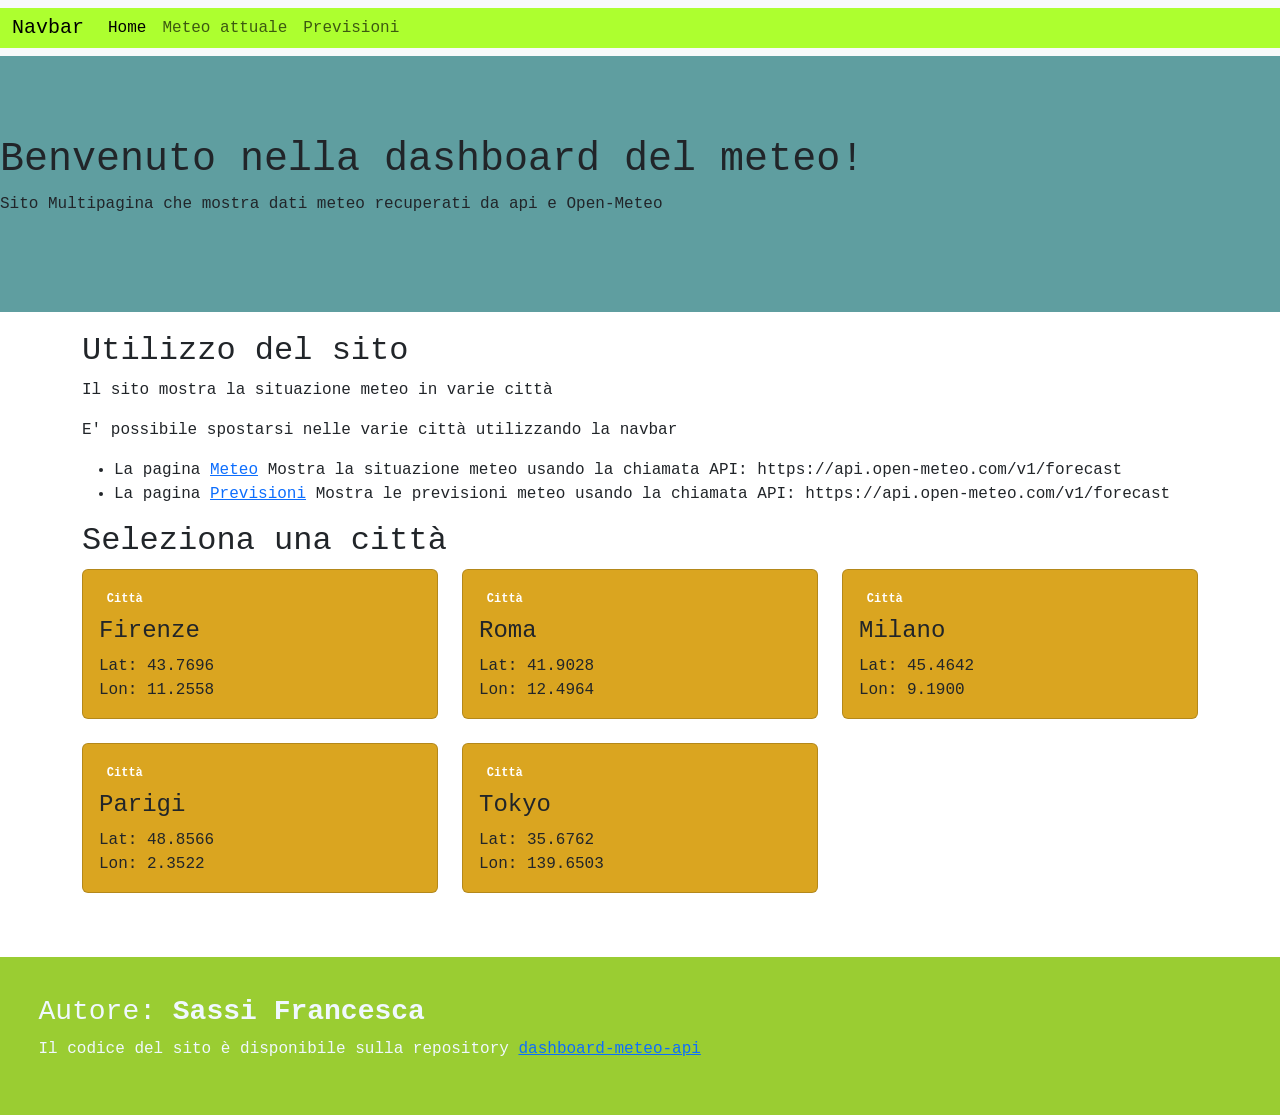
<file: index.html>
<!DOCTYPE html>
<html>
    <html lang="it">
    <head>
        <link href="https://cdn.jsdelivr.net/npm/bootstrap@5.3.3/dist/css/bootstrap.min.css" rel="stylesheet">
        <link rel="stylesheet" href="style.css">
        <meta name="viewport" content="width=device-width, initial-scale=1.0">
        <meta charset="UTF-8">

    </head>

    <body>

        <nav class="navbar navbar-expand-lg bg-body-tertiary">
  <div class="container-fluid sfondo">
    <a class="navbar-brand" href="#">Navbar</a>
    <button class="navbar-toggler" type="button" data-bs-toggle="collapse" data-bs-target="#navbarNav" aria-controls="navbarNav" aria-expanded="false" aria-label="Toggle navigation">
      <span class="navbar-toggler-icon"></span>
    </button>
    <div class="collapse navbar-collapse" id="navbarNav">
      <ul class="navbar-nav">
        <li class="nav-item">
          <a class="nav-link active" aria-current="page" href="index.html">Home</a>
        </li>
        <li class="nav-item">
          <a class="nav-link" href="meteo.html">Meteo attuale</a>
        </li>
        <li class="nav-item">
          <a class="nav-link" href="previsioni.html">Previsioni</a>
        </li>
      </ul>
    </div>
  </div>
</nav>

        <header>
            <h1>Benvenuto nella dashboard del meteo!</h1>
            <p>Sito Multipagina che mostra dati meteo recuperati da api e Open-Meteo</p>
        </header>

        <main class="container">
            <section>
                <h2>Utilizzo del sito</h2>
                <p>Il sito mostra la situazione meteo in varie città </p>
                <p>E' possibile spostarsi nelle varie città utilizzando la navbar</p>
                <ul>
                <li> La pagina <a href="meteo.html">Meteo</a> Mostra la situazione meteo usando la chiamata API: https://api.open-meteo.com/v1/forecast</li>
              <li> La pagina <a href="previsioni.html">Previsioni</a> Mostra le previsioni meteo usando la chiamata API: https://api.open-meteo.com/v1/forecast</li>
              </ul>
            </section>

            <section>
                <h2>Seleziona una città</h2>
                <div class="row g-4">
                <div class="col-md-4">
                    <div class="card" data-lat="43.7696" data-lon="11.2558">
                        <div class="card-body">
                            <h3 class="badge">Città</h3>
                            <h4 class="card-title">Firenze</h4>
                            <p class="card-text">Lat: 43.7696 <br>Lon: 11.2558</p>
                        </div>
                    </div> 
                </div>

                <div class="col-md-4">
                    <div class="card" data-lat="41.9028" data-lon="12.4964">
                        <div class="card-body">
                            <h3 class="badge">Città</h3>
                            <h4 class="card-title">Roma</h4>
                            <p class="card-text">Lat: 41.9028 <br>Lon: 12.4964</p>
                        </div>
                    </div> 
                </div>

                <div class="col-md-4">
                    <div class="card" data-lat="45.4642" data-lon="9.1900">
                        <div class="card-body">
                            <h3 class="badge">Città</h3>
                            <h4 class="card-title">Milano</h4>
                            <p class="card-text">Lat: 45.4642 <br>Lon: 9.1900</p>
                        </div>
                    </div> 
                </div>

                <div class="col-md-4">
                    <div class="card" data-lat="48.8566" data-lon="2.3522">
                        <div class="card-body">
                            <h3 class="badge">Città</h3>
                            <h4 class="card-title">Parigi</h4>
                            <p class="card-text">Lat: 48.8566 <br>Lon: 2.3522</p>
                        </div>
                    </div> 
                </div>

                <div class="col-md-4">
                    <div class="card" data-lat="35.6762" data-lon="139.6503">
                        <div class="card-body">
                            <h3 class="badge">Città</h3>
                            <h4 class="card-title">Tokyo</h4>
                            <p class="card-text">Lat: 35.6762 <br>Lon: 139.6503</p>
                        </div>
                    </div> 
                </div>

            </section>

        </main>

        
        <footer>
            <h3>Autore: <strong> Sassi Francesca </strong></h3>
            <p> Il codice del sito è disponibile sulla repository <a href="https://github.com/sassif32-jpg/dashboard-meteo-api">dashboard-meteo-api</a></p>

        </footer>

        <script src="https://cdn.jsdelivr.net/npm/bootstrap@5.3.3/dist/js/bootstrap.bundle.min.js"></script>
        <script src="script.js"></script>
    </body>
</html>
</file>
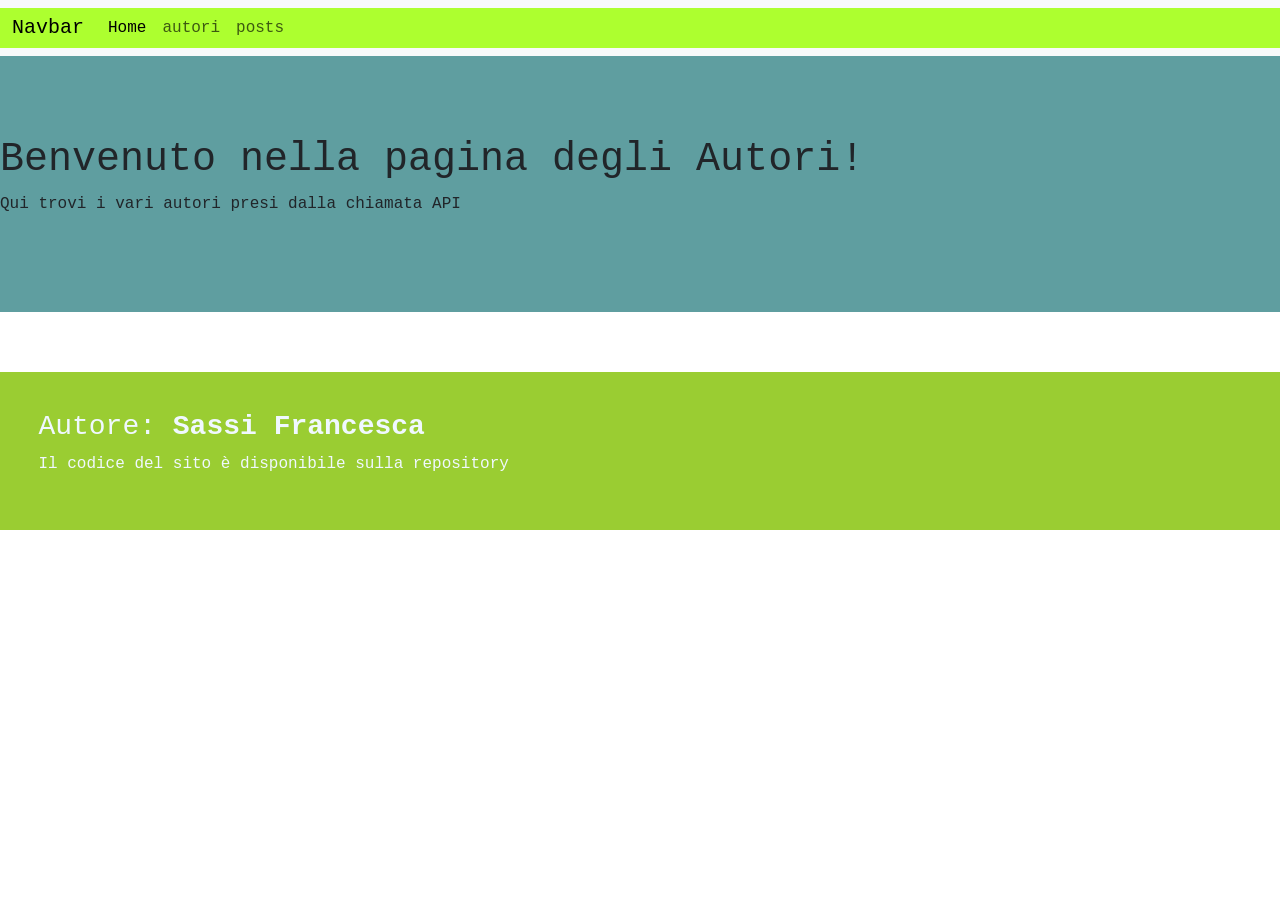
<file: autori.html>
<!DOCTYPE html>
<html>
    <html lang="it">
    <head>
        <link href="https://cdn.jsdelivr.net/npm/bootstrap@5.3.3/dist/css/bootstrap.min.css" rel="stylesheet">
        <link rel="stylesheet" href="style.css">
        <meta name="viewport" content="width=device-width, initial-scale=1.0">
        <meta charset="UTF-8">

    </head>

    <body>
        
        <nav class="navbar navbar-expand-lg bg-body-tertiary">
  <div class="container-fluid sfondo">
    <a class="navbar-brand" href="#">Navbar</a>
    <button class="navbar-toggler" type="button" data-bs-toggle="collapse" data-bs-target="#navbarNav" aria-controls="navbarNav" aria-expanded="false" aria-label="Toggle navigation">
      <span class="navbar-toggler-icon"></span>
    </button>
    <div class="collapse navbar-collapse" id="navbarNav">
      <ul class="navbar-nav">
        <li class="nav-item">
          <a class="nav-link active" aria-current="page" href="index.html">Home</a>
        </li>
        <li class="nav-item">
          <a class="nav-link" href="autori.html">autori</a>
        </li>
        <li class="nav-item">
          <a class="nav-link" href="posts.html">posts</a>
        </li>

      </ul>
    </div>
  </div>
</nav>
    
    <header>
        <h1> Benvenuto nella pagina degli Autori! </h1>
        <p> Qui trovi i vari autori presi dalla chiamata API </p>
    </header>

    <main>
        <section>
            <div id="authors-list" class="row g-4" ></div>
        </section>
        </main>

        <footer>
            <h3>Autore: <strong> Sassi Francesca </strong></h3>
            <p> Il codice del sito è disponibile sulla repository <a href="https://github.com/sassif32-jpg/mini-blog-api"><mini-blog-api></mini-blog-api></a></p>

        </footer>

    <script src="https://cdn.jsdelivr.net/npm/bootstrap@5.3.3/dist/js/bootstrap.bundle.min.js"></script>
    <script src="script.js"></script>
    </body>

    </html>
</file>
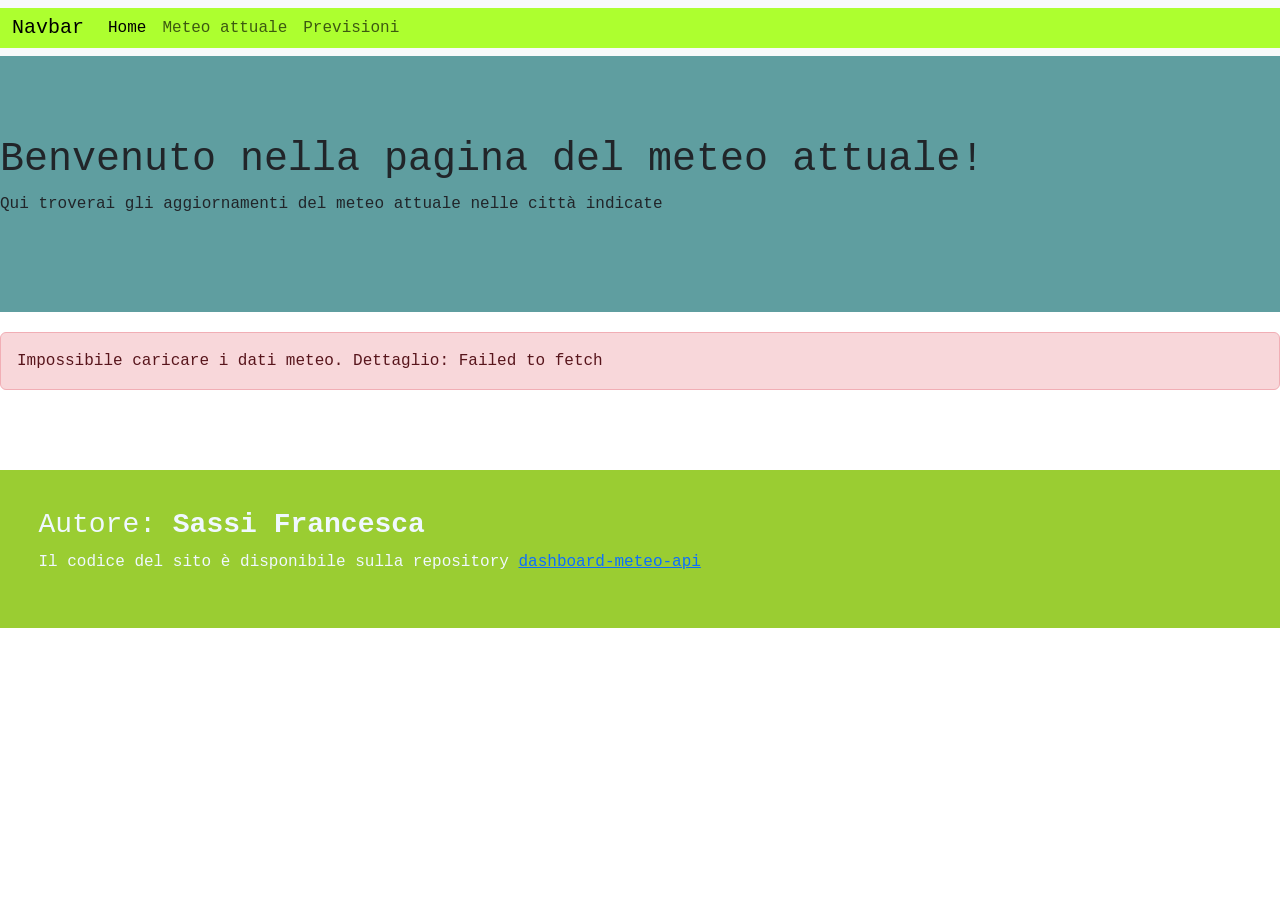
<file: meteo.html>
<!DOCTYPE html>
<html>
    <html lang="it">
    <head>
        <link href="https://cdn.jsdelivr.net/npm/bootstrap@5.3.3/dist/css/bootstrap.min.css" rel="stylesheet">
        <link rel="stylesheet" href="style.css">
        <meta name="viewport" content="width=device-width, initial-scale=1.0">
        <meta charset="UTF-8">

    </head>

    <body>

        <nav class="navbar navbar-expand-lg bg-body-tertiary">
  <div class="container-fluid sfondo">
    <a class="navbar-brand" href="#">Navbar</a>
    <button class="navbar-toggler" type="button" data-bs-toggle="collapse" data-bs-target="#navbarNav" aria-controls="navbarNav" aria-expanded="false" aria-label="Toggle navigation">
      <span class="navbar-toggler-icon"></span>
    </button>
    <div class="collapse navbar-collapse" id="navbarNav">
      <ul class="navbar-nav">
        <li class="nav-item">
          <a class="nav-link active" aria-current="page" href="index.html">Home</a>
        </li>
        <li class="nav-item">
          <a class="nav-link" href="meteo.html">Meteo attuale</a>
        </li>
        <li class="nav-item">
          <a class="nav-link" href="previsioni.html">Previsioni</a>
        </li>
      </ul>
    </div>
  </div>
</nav>

        <header>
            <h1>Benvenuto nella pagina del meteo attuale!</h1>
            <p>Qui troverai gli aggiornamenti del meteo attuale nelle città indicate</p>
        </header>

        <main>
            <section>
                <div id="weather-list" class="row g-4"></div>
            </section>

        </main>

        
        <footer>
            <h3>Autore: <strong> Sassi Francesca </strong></h3>
            <p> Il codice del sito è disponibile sulla repository <a href="https://github.com/sassif32-jpg/dashboard-meteo-api">dashboard-meteo-api</a></p>

        </footer>

        <script src="https://cdn.jsdelivr.net/npm/bootstrap@5.3.3/dist/js/bootstrap.bundle.min.js"></script>
        <script src="script.js"></script>
    </body>
</html>
</file>
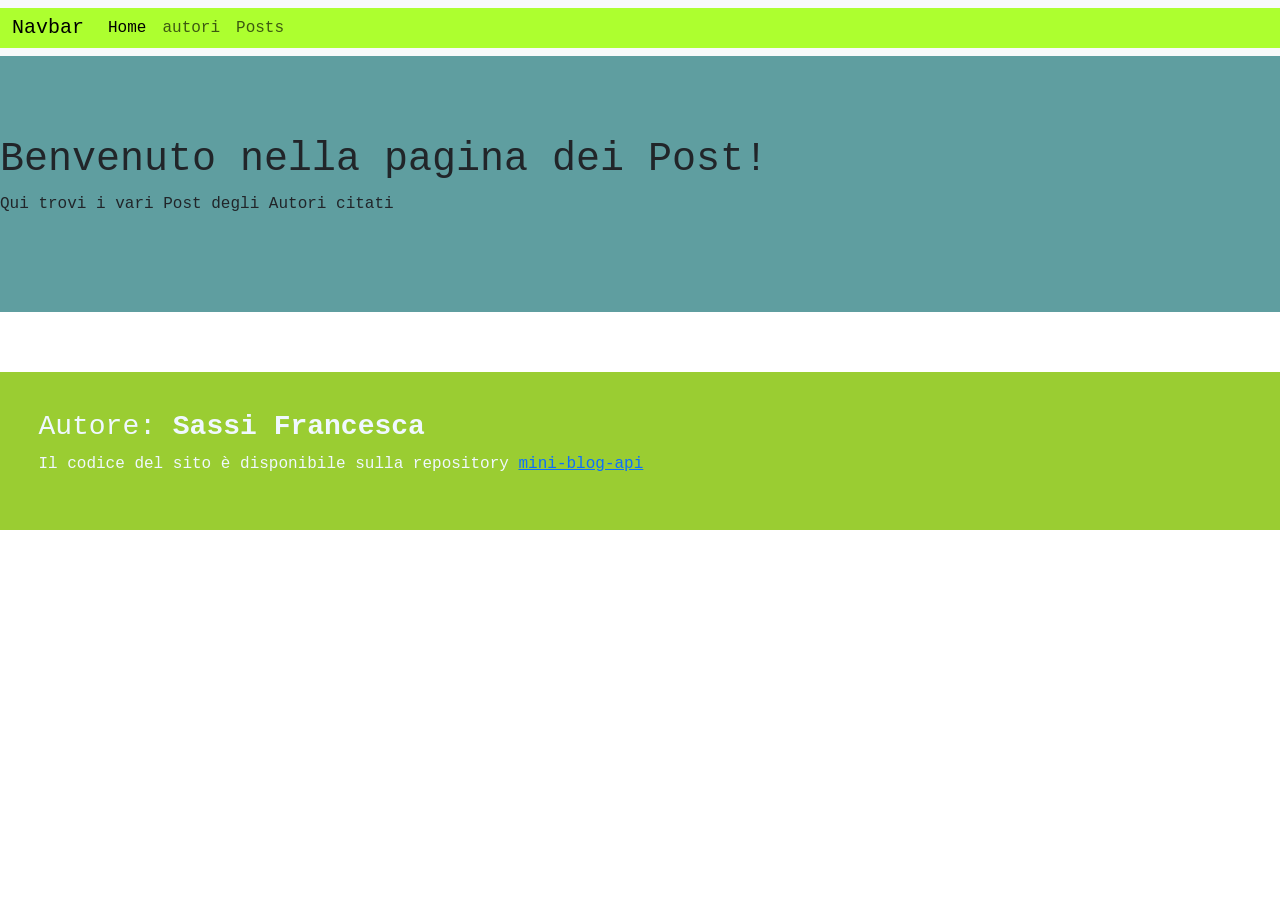
<file: posts.html>
<!DOCTYPE html>
<html>
    <html lang="it">
    <head>
        <link href="https://cdn.jsdelivr.net/npm/bootstrap@5.3.3/dist/css/bootstrap.min.css" rel="stylesheet">
        <link rel="stylesheet" href="style.css">
        <meta name="viewport" content="width=device-width, initial-scale=1.0">
        <meta charset="UTF-8">

    </head>

    <body>
        <nav class="navbar navbar-expand-lg bg-body-tertiary">
  <div class="container-fluid sfondo">
    <a class="navbar-brand" href="#">Navbar</a>
    <button class="navbar-toggler" type="button" data-bs-toggle="collapse" data-bs-target="#navbarNav" aria-controls="navbarNav" aria-expanded="false" aria-label="Toggle navigation">
      <span class="navbar-toggler-icon"></span>
    </button>
    <div class="collapse navbar-collapse" id="navbarNav">
      <ul class="navbar-nav">
        <li class="nav-item">
          <a class="nav-link active" aria-current="page" href="index.html">Home</a>
        </li>
        <li class="nav-item">
          <a class="nav-link" href="autori.html">autori</a>
        </li>
        <li class="nav-item">
          <a class="nav-link" href="posts.html">Posts</a>
        </li>
      </ul>
    </div>
  </div>
</nav>

    <header>
        <h1> Benvenuto nella pagina dei Post! </h1>
        <p> Qui trovi i vari Post degli Autori citati </p>
    </header>

    <main>
        <section>
            <div id="posts-list" class="row g-4" ></div>
        </section>
        </main>

        <footer>
            <h3>Autore: <strong> Sassi Francesca </strong></h3>
            <p> Il codice del sito è disponibile sulla repository <a href="https://github.com/sassif32-jpg/mini-blog-api">mini-blog-api</a></p>

        </footer>

    <script src="https://cdn.jsdelivr.net/npm/bootstrap@5.3.3/dist/js/bootstrap.bundle.min.js"></script>
    <script src="script.js"></script>
    </body>
</html>
</file>
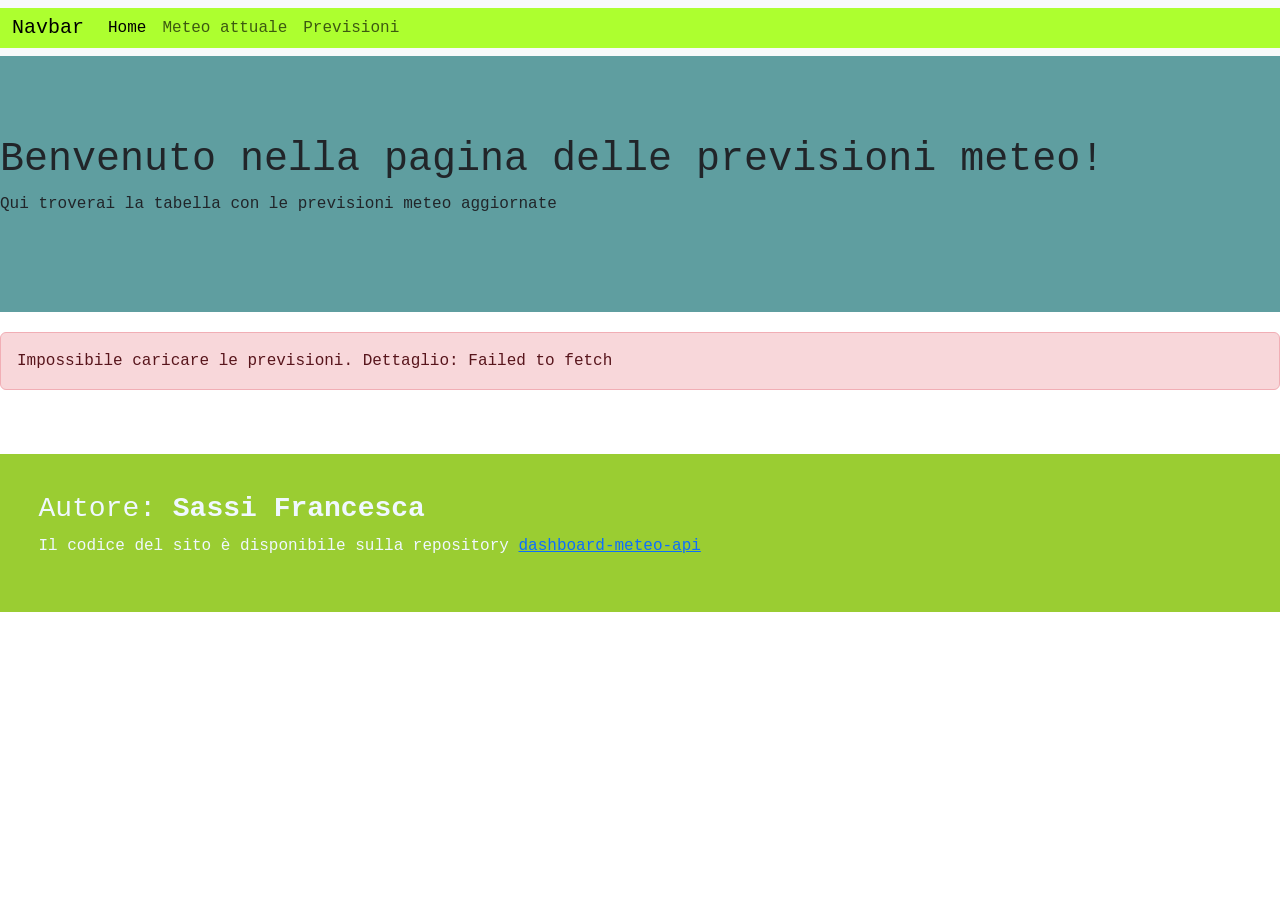
<file: previsioni.html>
<!DOCTYPE html>
<html>
    <html lang="it">
    <head>
        <link href="https://cdn.jsdelivr.net/npm/bootstrap@5.3.3/dist/css/bootstrap.min.css" rel="stylesheet">
        <link rel="stylesheet" href="style.css">
        <meta name="viewport" content="width=device-width, initial-scale=1.0">
        <meta charset="UTF-8">

    </head>

    <body>

        <nav class="navbar navbar-expand-lg bg-body-tertiary">
  <div class="container-fluid sfondo">
    <a class="navbar-brand" href="#">Navbar</a>
    <button class="navbar-toggler" type="button" data-bs-toggle="collapse" data-bs-target="#navbarNav" aria-controls="navbarNav" aria-expanded="false" aria-label="Toggle navigation">
      <span class="navbar-toggler-icon"></span>
    </button>
    <div class="collapse navbar-collapse" id="navbarNav">
      <ul class="navbar-nav">
        <li class="nav-item">
          <a class="nav-link active" aria-current="page" href="index.html">Home</a>
        </li>
        <li class="nav-item">
          <a class="nav-link" href="meteo.html">Meteo attuale</a>
        </li>
        <li class="nav-item">
          <a class="nav-link" href="previsioni.html">Previsioni</a>
        </li>
      </ul>
    </div>
  </div>
</nav>

        <header>
            <h1>Benvenuto nella pagina delle previsioni meteo!</h1>
            <p>Qui troverai la tabella con le previsioni meteo aggiornate</p>
        </header>

        <main>
            <section>
                <div id="forecast-table"></div>
            </section>

        </main>

        
        <footer>
            <h3>Autore: <strong> Sassi Francesca </strong></h3>
            <p> Il codice del sito è disponibile sulla repository <a href="https://github.com/sassif32-jpg/dashboard-meteo-api">dashboard-meteo-api</a></p>

        </footer>

        <script src="https://cdn.jsdelivr.net/npm/bootstrap@5.3.3/dist/js/bootstrap.bundle.min.js"></script>
        <script src="script.js"></script>
    </body>
</html>
</file>
<file: style.css>
header{
    background-color: cadetblue;
    font-family: 'Courier New', Courier, monospace;
    padding: 80px 0;
    margin-bottom: 20px;
}

body{
    font-family: 'Courier New', Courier, monospace;
}

.sfondo{
    background-color: greenyellow;
}

.card {
    background-color: goldenrod;
    font-family: 'Courier New', Courier, monospace;
}

nav{
    font-family: 'Courier New', Courier, monospace;
}

footer{
    background-color: yellowgreen;
    font-family: 'Courier New', Courier, monospace;
    margin-top: 5%;
    color: aliceblue;
    padding: 3%;
}
</file>
